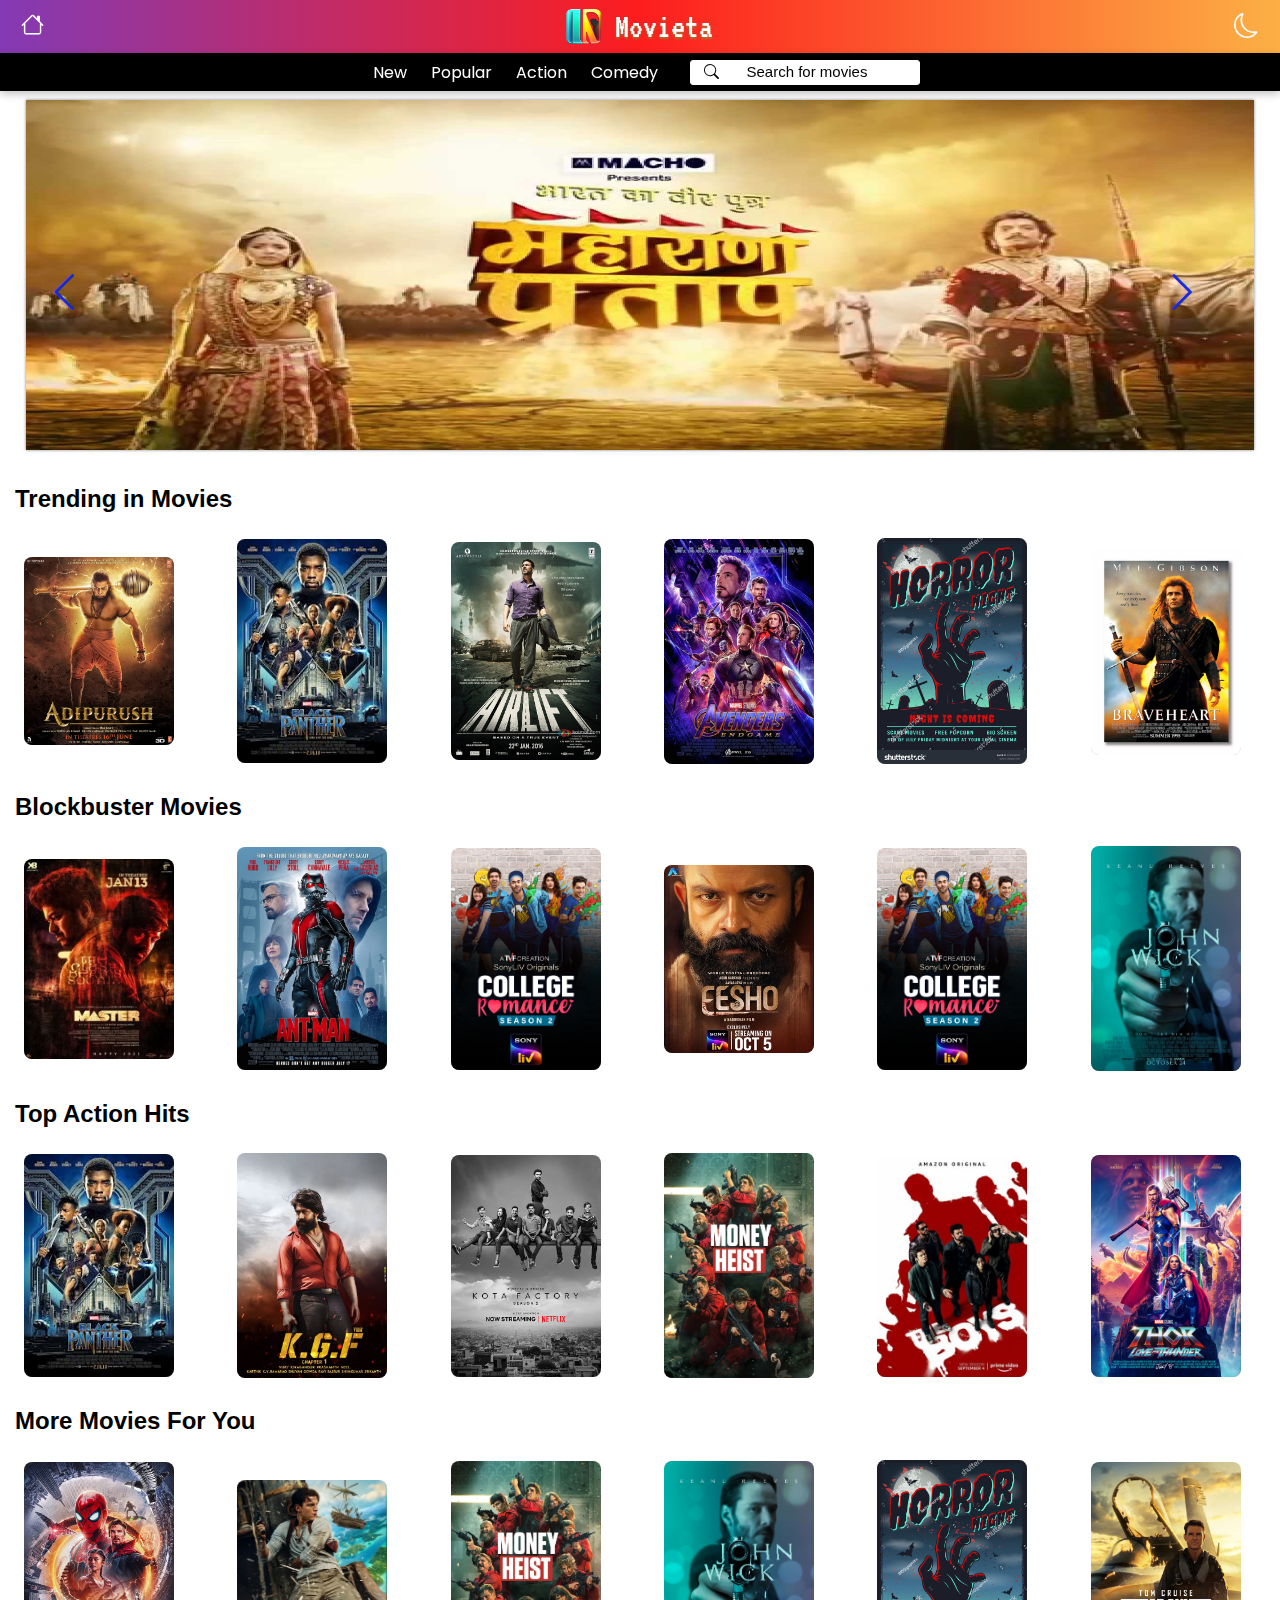
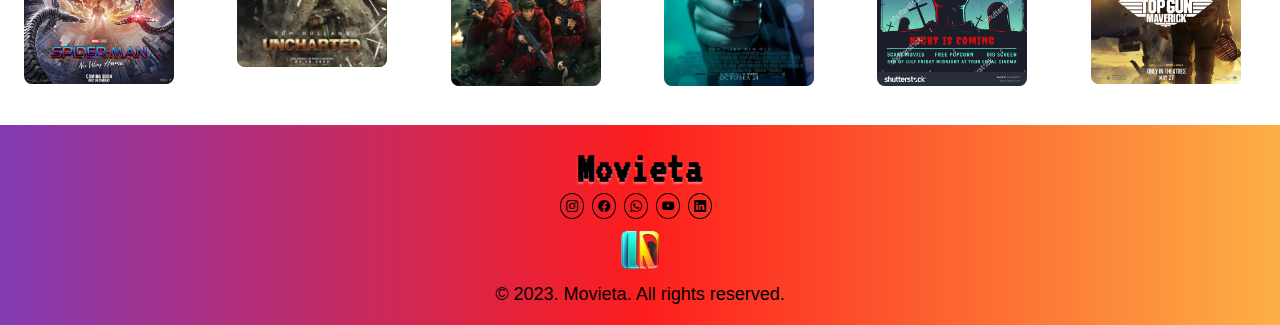
<file: index.html>
<!DOCTYPE html>
<html lang="en">

<head>
    <meta charset="UTF-8">
    <meta name="viewport" content="width=device-width, initial-scale=1.0">
    <title>Movieta - Latest, Trending Movie Watch and download here</title>
    <link rel="shortcut icon" href="images/logo.png" type="image/x-icon">
    <link rel="stylesheet" href="https://cdn.jsdelivr.net/npm/bootstrap-icons@1.10.5/font/bootstrap-icons.css">
    <link rel="stylesheet" href="style.css">
</head>

<body>

    <header>
        <nav class="navbar flex-align">
            <div class="homeIcon">
                <a href="index.html"><i class="bi bi-house"></i></a>
            </div>
            <div class="logo flex-align">
                <img src="images/logo.png" alt=""> <span>Movieta</span>
            </div>
            <div class="menuIcon">
                <i class="bi bi-moon" id="mode"></i>
            </div>
        </nav>

        <div class="sub-navBar">
            <ul class="flex-align">
                <li><a href="#trending">New</a></li>
                <li><a href="#block">Popular</a></li>
                <li><a href="#action">Action</a></li>
                <li><a href="#more">Comedy</a></li>
            </ul>
            <div class="search flex-align">
                <i class="bi bi-search"></i>
                <input type="text" id="" placeholder="Search for movies">
            </div>
        </div>
    </header>

    <main>
        <img src="banner/rana.jpg" alt="Images " class="slider">
        <img src="banner/new.jpg" alt="Images " class="slider">
        <img src="banner/Shershaah.webp" alt="Images " class="slider">
        <img src="banner/omg2.avif" alt="Images " class="slider">
        <img src="banner/chouhan.jpg" alt="Images " class="slider">
        <img src="banner/adipusush.jpeg" alt="Images " class="slider">
        <img src="banner/pushpa.jpg" alt="Images " class="slider">
        <img src="banner/kgf.jpg" alt="Images " class="slider">
        <img src="banner/krrish.jpg" alt="Images " class="slider">
        <img src="banner/eternals1.webp" alt="Images " class="slider">
        <img src="banner/jhon wick1.webp" alt="Images " class="slider">
        <img src="banner/kota factory1.webp" alt="Images " class="slider">
        <img src="banner/moon knight1.webp" alt="Images " class="slider">
    </main>

    <div class="change">
        <i class="bi bi-chevron-left" onclick="goPrev()"></i>
        <i class="bi bi-chevron-right cr" onclick="goNext()"></i>
    </div>


    <div class="container">
        <h2>Trending in Movies</h2>
        <div class="cards" id="trending">
            <a href="adipurush.html" class="card">
                <img src="poster/adipurush.jpg" alt="">
            </a>
            <a href="panther.html" class="card">
                <img src="poster/images.jpg" alt="">
            </a>
            <a href="" class="card">
                <img src="poster/airlift-movie-poster-4.jpg" alt="">
            </a>
            <a href="" class="card">
                <img src="poster/avenger.webp" alt="">
            </a>
            <a href="" class="card">
                <img src="poster/horror.jpg" alt="">
            </a>
            <a href="" class="card">
                <img src="poster/king.jpg" alt="">
            </a>
        </div>

        <h2>Blockbuster Movies</h2>
        <div class="cards" id="block">
            <a href="" class="card">
                <img src="poster/master.avif" alt="">
            </a>
            <a href="" class="card">
                <img src="poster/ant man.jpg" alt="">
            </a>
            <a href="" class="card">
                <img src="poster/collage romance.jpg" alt="">
            </a>
            <a href="" class="card">
                <img src="poster/eesho.jpeg" alt="">
            </a>
            <a href="" class="card">
                <img src="poster/collage romance.jpg" alt="">
            </a>
            <a href="" class="card">
                <img src="poster/Jhon Wick.jpg" alt="">
            </a>
        </div>


        <h2>Top Action Hits</h2>
        <div class="cards" id="action">
            <a href="" class="card">
                <img src="poster/images.jpg" alt="">
            </a>
            <a href="" class="card">
                <img src="poster/KGF.jpg" alt="">
            </a>
            <a href="" class="card">
                <img src="poster/kota factory.jpg" alt="">
            </a>
            <a href="" class="card">
                <img src="poster/money heist.jpg" alt="">
            </a>
            <a href="" class="card">
                <img src="poster/the boys.jpg" alt="">
            </a>
            <a href="" class="card">
                <img src="poster/thor love of thunder.jpg" alt="">
            </a>
        </div>

        <h2>More Movies For You</h2>
        <div class="cards" id="more">
            <a href="" class="card">
                <img src="poster/spiderman.jpg" alt="">
            </a>
            <a href="" class="card">
                <img src="poster/uncharted.webp" alt="">
            </a>
            <a href="" class="card">
                <img src="poster/money heist.jpg" alt="">
            </a>
            <a href="" class="card">
                <img src="poster/Jhon Wick.jpg" alt="">
            </a>
            <a href="" class="card">
                <img src="poster/horror.jpg" alt="">
            </a>
            <a href="" class="card">
                <img src="poster/topgun.jpg" alt="">
            </a>
        </div>
    </div>


    <footer class="footer">
        <div class="company">
            <h3>Movieta</h3>
        </div>
        <div class="links">
            <ul class="flex-align">
                <a href=""><i class="bi bi-instagram"></i></a>
                <a href=""><i class="bi bi-facebook"></i></a>
                <a href=""><i class="bi bi-whatsapp"></i></a>
                <a href=""><i class="bi bi-youtube"></i></a>
                <a href=""><i class="bi bi-linkedin"></i></a>
            </ul>
        </div>
        <div class="logos">
            <img src="images/logo.png" alt="">
        </div>
        <p>&copy; 2023. Movieta. All rights reserved.</p>
    </footer>

    <script src="script.js"></script>
</body>

</html>
</file>
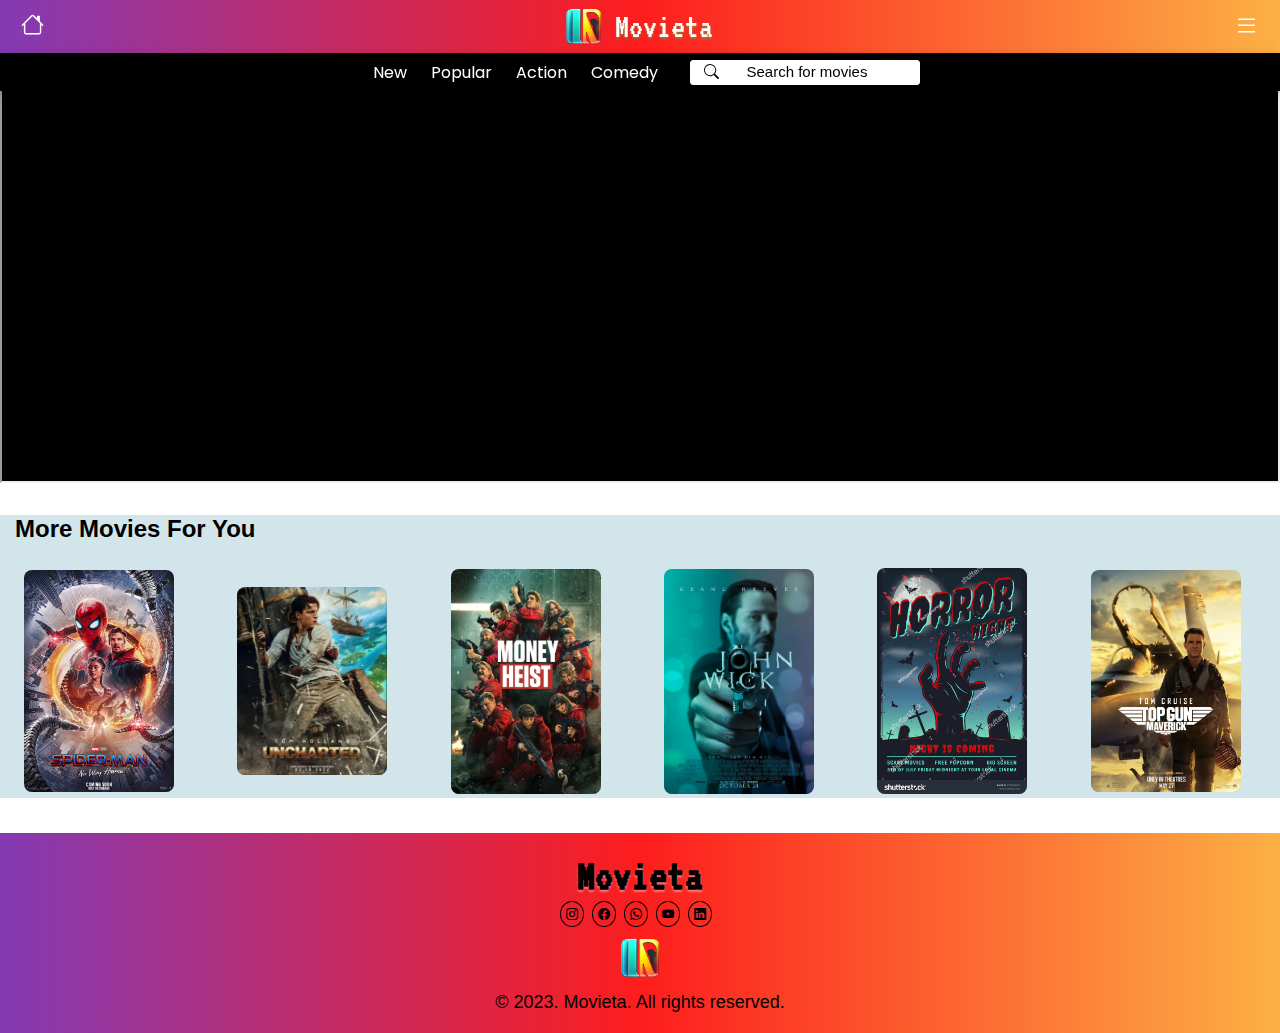
<file: panther.html>
<!DOCTYPE html>
<html lang="en">

<head>
    <meta charset="UTF-8">
    <meta name="viewport" content="width=device-width, initial-scale=1.0">
    <title>Airleft - Movieta</title>
    <link rel="shortcut icon" href="images/logo.png" type="image/x-icon">
    <link rel="stylesheet" href="https://cdn.jsdelivr.net/npm/bootstrap-icons@1.10.5/font/bootstrap-icons.css">
    <link rel="stylesheet" href="style.css">
</head>

<body>

    <header>
        <nav class="navbar flex-align">
            <div class="homeIcon">
                <a href="index.html"><i class="bi bi-house"></i></a>
            </div>
            <div class="logo flex-align">
                <img src="images/logo.png" alt=""> <span>Movieta</span>
            </div>
            <div class="menuIcon">
                <i class="bi bi-list"></i>
            </div>
        </nav>

        <div class="sub-navBar">
            <ul class="flex-align">
                <li><a href="">New</a></li>
                <li><a href="">Popular</a></li>
                <li><a href="">Action</a></li>
                <li><a href="">Comedy</a></li>
            </ul>
            <div class="search flex-align">
                <i class="bi bi-search"></i>
                <input type="text" id="" placeholder="Search for movies">
            </div>
        </div>
    </header>

    <section class="play">
        <iframe src="https://www.youtube.com/embed/xjDjIWPwcPU"></iframe>
    </section>

    <div class="container">
        <div class="start">
            <h2>More Movies For You</h2>
            <div class="cards">
                <a href="" class="card">
                    <img src="poster/spiderman.jpg" alt="">
                </a>
                <a href="" class="card">
                    <img src="poster/uncharted.webp" alt="">
                </a>
                <a href="" class="card">
                    <img src="poster/money heist.jpg" alt="">
                </a>
                <a href="" class="card">
                    <img src="poster/Jhon Wick.jpg" alt="">
                </a>
                <a href="" class="card">
                    <img src="poster/horror.jpg" alt="">
                </a>
                <a href="" class="card">
                    <img src="poster/topgun.jpg" alt="">
                </a>
            </div>
        </div>
    </div>

    <footer class="footer">
        <div class="company">
            <h3>Movieta</h3>
        </div>
        <div class="links">
            <ul class="flex-align">
                <a href=""><i class="bi bi-instagram"></i></a>
                <a href=""><i class="bi bi-facebook"></i></a>
                <a href=""><i class="bi bi-whatsapp"></i></a>
                <a href=""><i class="bi bi-youtube"></i></a>
                <a href=""><i class="bi bi-linkedin"></i></a>
            </ul>
        </div>
        <div class="logos">
            <img src="images/logo.png" alt="">
        </div>
        <p>&copy; 2023. Movieta. All rights reserved.</p>
    </footer>

    <script src="script.js"></script>
</body>

</html>
</file>
<file: style.css>
@import url('https://fonts.googleapis.com/css2?family=Poppins:wght@300&family=VT323&display=swap');

* {
    margin: 0;
    padding: 0;
    box-sizing: border-box;
}


/* Utility Classes */
.flex-align {
    display: flex;
    align-items: center;
}

.l-style {
    list-style: none;
}

.container .start {
    background-color: rgb(209, 229, 235);
}

.play {
    margin-top: 80px;
    width: 100%;
    height: 400px;
}

.play video,
.play iframe {
    margin-block: 3px;
    width: 100%;
    height: 400px;
    background-color: black;
}

/* end */



header {
    width: 100%;
    position: fixed;
    top: 0;
    left: 0;
    z-index: 9999999999;
}

.navbar {
    justify-content: space-between;
    background: rgb(131, 58, 180);
    background: linear-gradient(90deg, rgba(131, 58, 180, 1) 0%, rgba(253, 29, 29, 1) 50%, rgba(252, 176, 69, 1) 100%);
    height: 53px;
    padding: 0 21px;
    box-shadow: rgba(149, 157, 165, 0.2) 0px 8px 24px;
}

.navbar .homeIcon i,
.navbar .menuIcon i {
    font-size: 23px;
    color: white;
    cursor: pointer;
}

.navbar .menuIcon i {
    font-size: 25px;
}


.navbar .logo img {
    width: 37px;
}

.navbar .logo span {
    margin-left: 13px;
    font-size: 35px;
    color: white;
    font-family: 'VT323', monospace;
    word-spacing: 2rem;
    text-shadow: 0px 2px 2px rgba(23, 226, 67, 0.4);
    cursor: pointer;
}

.sub-navBar {
    background-color: black;
    height: 38px;
    display: flex;
    align-items: center;
    justify-content: center;
    font-family: 'Poppins', sans-serif;
    box-shadow: rgba(0, 0, 0, 0.24) 0px 3px 8px;
}

.sub-navBar ul li {
    list-style: none;
}

.sub-navBar ul li a {
    color: white;
    text-decoration: none;
    padding: 12px;
    transition: 0.3s ease-in-out;
}

.sub-navBar ul li a:hover {
    color: gray;
}

.sub-navBar .search {
    margin-left: 20px;
    border: 1px solid white;
    background: white;
    border-radius: 3px;
    padding: 0px 3px;
}

.sub-navBar .search i {
    margin-left: 10px;
    color: black;
    font-size: 15px;
}

.sub-navBar .search input {
    margin-left: 20px;
    border: none;
    outline: none;
}

.sub-navBar .search input::placeholder {
    color: black;
    font-size: 15px;
    padding: 8px;
}


main {
    width: 96%;
    height: 350px;
    box-shadow: 0px 0px 3px grey;
    margin: auto;
    margin-top: 100px;
    position: relative;
    overflow: hidden;
}


.slider {
    width: 100%;
    height: 100%;
    position: absolute;
    transition: all 1s cubic-bezier(0.075, 0.82, 0.165, 1);
}

.change {
    display: flex;
    justify-content: space-between;
    align-items: center;
    margin-top: 20px;
    position: absolute;
    top: 248px;
    left: 30px;
    width: 80%;
}

.change i {
    font-size: 44px;
    font-weight: bold;
    color: rgb(22, 42, 223);
    padding: 0 12px;
    border-radius: 50%;
    box-shadow: rgba(149, 157, 165, 0.2) 0px 8px 24px;
    cursor: pointer;
}

.change .cr {
    margin-left: 1050px;
}


.container {
    margin-block: 35px;
    width: 100%;
}

.container h2 {
    font-family: 'Roboto', sans-serif;
    margin-left: 15px;
    font-weight: bold;
}

.container .cards {
    width: 100%;
    margin-block: 25px;
    display: flex;
    justify-content: space-around;
    align-items: center;
    flex-wrap: wrap;
}

.container .cards .card {
    width: 150px;
    border-radius: 8px;
    margin-right: 15px;
}

.container .cards .card img {
    width: 100%;
    overflow: hidden;
    border-radius: 8px;
    box-shadow: rgba(0, 0, 0, 0.35) 0px -50px 36px -28px inset;
    transition: all 0.3s cubic-bezier(0.215, 0.610, 0.355, 1);
}


.container .cards .card img:hover {
    width: 100%;
    overflow: hidden;
    border-radius: 8px;
    box-shadow: rgba(0, 0, 0, 0.35) 0px -50px 36px -28px inset;
    transform: scale(1.1);
}

/* footer start here... */

.footer {
    margin-top: 10px;
    width: 100%;
    height: 200px;
    background: rgb(131, 58, 180);
    background: linear-gradient(90deg, rgba(131, 58, 180, 1) 0%, rgba(253, 29, 29, 1) 50%, rgba(252, 176, 69, 1) 100%);
    display: flex;
    flex-direction: column;
    align-items: center;
    padding: 20px 0;
}

.footer .company h3 {
    color: black;
    font-size: 45px;
    font-family: 'VT323', monospace;
    font-weight: bold;
    text-shadow: 0px 2px 2px rgba(255, 255, 255, 0.4);
    cursor: pointer;
    transition: all 0.2s ease-in;
}

.footer .company h3:hover {
    text-decoration: underline;
}

.footer .logos img {
    width: 40px;
}

.footer p {
    color: black;
    font-size: 18px;
    font-family: 'Roboto', sans-serif;
}

.footer .links ul a {
    margin-right: 8px;
    text-decoration: none;
}

.footer .links ul {
    margin-block: 6px;
}

.footer .links ul a i {
    color: black;
    border: 1px solid black;
    border-radius: 50%;
    font-size: 12px;
    padding: 5px;
    transition: all 0.2s ease-in;
    cursor: pointer;
}

.footer .links ul a i:hover {
    color: rgb(30, 204, 204);
    transform: translate(40deg);
}

/* for Responsive  */
@media screen and (max-width: 612px) {
    .sub-navBar ul li a {
        padding: 8px;
    }

    .sub-navBar .search {
        margin-left: 15px;
    }

    .sub-navBar .search i {
        font-size: 10px;
    }

    .sub-navBar .search input {
        margin-left: 10px;
    }

    .change i {
        color: rgb(255, 5, 5);
    }

    .change .cr {
        margin-left: 50px;
    }

}


@media screen and (max-width: 986px) {
    .container .cards .card {
        margin-block: 10px;
    }

}

@media screen and (max-width: 1220px) {
    .change {
        display: none;
    }

    main {
        width: 90%;

    }
}


@media screen and (max-width: 544px) {

    .sub-navBar {
        padding: 0 50px;
    }

    .sub-navBar ul li a {
        font-size: 12px;
    }

    .sub-navBar .search {
        display: none;
    }

    .navbar .homeIcon i,
    .navbar .menuIcon i {
        font-size: 18px;
    }

}


@media screen and (max-width: 324px) {
    .container .cards .card {
        width: 250px;
    }

    main {
        width: 90%;
        height: 250px;
    }

}
</file>
